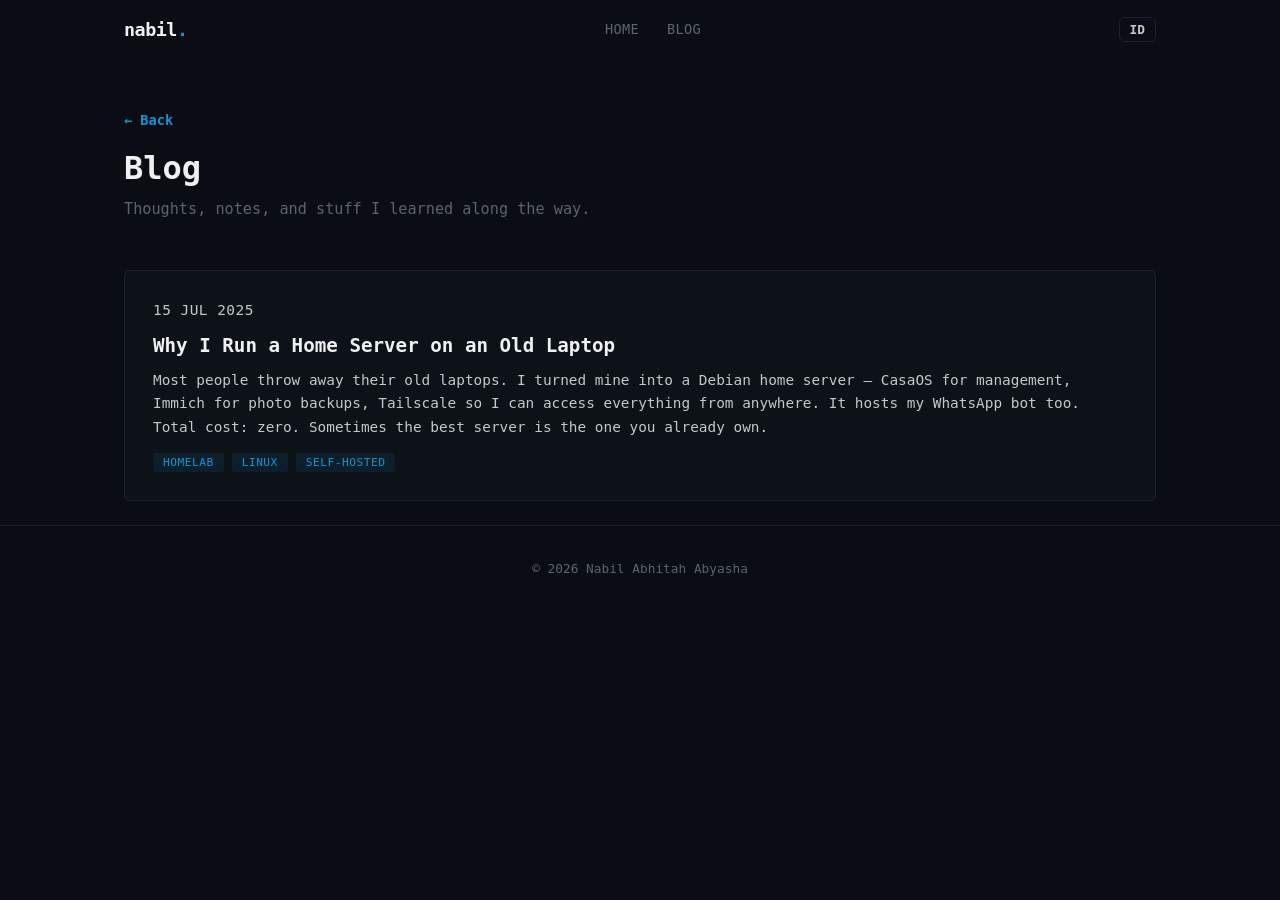
<file: blog.html>
<!DOCTYPE html>
<html lang="en">
<head>
  <meta charset="UTF-8">
  <meta name="viewport" content="width=device-width, initial-scale=1.0">
  <title>Blog — Nabil Abhitah Abyasha</title>
  <link rel="icon" href="favicon.svg" type="image/svg+xml">
  <link rel="preconnect" href="https://fonts.googleapis.com">
  <link rel="preconnect" href="https://fonts.gstatic.com" crossorigin>
  <link href="https://fonts.googleapis.com/css2?family=IBM+Plex+Sans:wght@400;500;600&family=Space+Grotesk:wght@500;600;700;800&display=swap" rel="stylesheet">
  <link rel="stylesheet" href="style.css">
  <style>
    .blog-header {
      max-width: var(--max-w);
      margin: 0 auto;
      padding: 48px 24px 24px;
    }
    .blog-header h1 {
      font: 700 2rem/1.3 var(--heading-font);
      color: var(--heading);
      margin-bottom: 8px;
    }
    .blog-header p {
      color: var(--muted);
      font-size: 0.95rem;
    }
    .blog-list {
      max-width: var(--max-w);
      margin: 0 auto;
      padding: 24px;
      display: flex;
      flex-direction: column;
      gap: 20px;
    }
    .blog-post {
      background: var(--surface);
      border: 1px solid var(--border);
      border-radius: var(--radius);
      padding: 28px;
      transition: border-color 0.2s, transform 0.2s;
    }
    .blog-post:hover {
      border-color: var(--accent);
      transform: translateY(-2px);
    }
    .blog-date {
      font: 0.75rem var(--mono);
      color: var(--muted);
      text-transform: uppercase;
      letter-spacing: 0.5px;
      margin-bottom: 10px;
    }
    .blog-post h2 {
      font: 600 1.2rem/1.4 var(--heading-font);
      color: var(--heading);
      margin-bottom: 10px;
    }
    .blog-post p {
      font-size: 0.9rem;
      color: var(--text);
      line-height: 1.6;
    }
    .blog-tags {
      display: flex;
      gap: 8px;
      margin-top: 14px;
      flex-wrap: wrap;
    }
    .blog-tag {
      font: 0.7rem var(--mono);
      color: var(--accent);
      background: var(--accent-glow);
      padding: 3px 10px;
      border-radius: 3px;
      text-transform: uppercase;
      letter-spacing: 0.5px;
    }
    .back-link {
      display: inline-block;
      margin-bottom: 16px;
      font-size: 0.85rem;
      font-weight: 600;
    }
  </style>
</head>
<body>

  <nav class="nav">
    <a href="index.html" class="logo">nabil<span class="dot">.</span></a>
    <button class="hamburger" aria-label="Menu">
      <span></span><span></span><span></span>
    </button>
    <ul class="nav-links">
      <li><a href="index.html">Home</a></li>
      <li><a href="blog.html">Blog</a></li>
    </ul>
    <button class="lang-toggle" onclick="toggleLang()">ID</button>
  </nav>

  <div class="blog-header">
    <a href="index.html" class="back-link">← Back</a>
    <h1>Blog</h1>
    <p>Thoughts, notes, and stuff I learned along the way.</p>
  </div>

  <div class="blog-list">

    <!-- TEMPLATE: copy this block to add a new post -->
    <article class="blog-post">
      <p class="blog-date">15 Jul 2025</p>
      <h2>Why I Run a Home Server on an Old Laptop</h2>
      <p>
        Most people throw away their old laptops. I turned mine into a Debian
        home server — CasaOS for management, Immich for photo backups,
        Tailscale so I can access everything from anywhere. It hosts my
        WhatsApp bot too. Total cost: zero. Sometimes the best server is
        the one you already own.
      </p>
      <div class="blog-tags">
        <span class="blog-tag">homelab</span>
        <span class="blog-tag">linux</span>
        <span class="blog-tag">self-hosted</span>
      </div>
    </article>
    <!-- END TEMPLATE -->

  </div>

  <footer>
    <p class="muted">© 2026 Nabil Abhitah Abyasha</p>
  </footer>

  <script>
    var hamburger = document.querySelector('.hamburger');
    var navLinks = document.querySelector('.nav-links');
    hamburger.addEventListener('click', function () {
      hamburger.classList.toggle('active');
      navLinks.classList.toggle('open');
    });
    navLinks.addEventListener('click', function (e) {
      if (e.target.tagName === 'A') {
        hamburger.classList.remove('active');
        navLinks.classList.remove('open');
      }
    });
  </script>
</body>
</html>
</file>
<file: style.css>
*,
*::before,
*::after {
  margin: 0;
  padding: 0;
  box-sizing: border-box;
}

:root {
  --bg:       #0a0e14;
  --bg-alt:   #111820;
  --surface:  #0d1219;
  --border:   #1a2030;

  --accent:       #1793d1;
  --accent-hover: #32a9e3;
  --accent-glow:  #1793d11a;

  --text:    #c5c8c6;
  --heading: #eef1f0;
  --muted:   #5c6370;

  --terminal-red:    #e06c75;
  --terminal-yellow: #e6b450;
  --terminal-green:  #7ec89b;

  --sans: 'JetBrains Mono', 'Fira Code', 'Cascadia Code', Consolas, monospace;
  --heading-font: 'JetBrains Mono', 'Fira Code', 'Cascadia Code', Consolas, monospace;
  --mono: 'JetBrains Mono', 'Fira Code', 'Cascadia Code', Consolas, monospace;

  --max-w:  1080px;
  --radius: 6px;
}

html {
  scroll-behavior: smooth;
  scroll-padding-top: 70px;
}

body {
  background: var(--bg);
  color: var(--text);
  font: 16px/1.65 var(--sans);
}

a {
  color: var(--accent);
  text-decoration: none;
}
a:hover {
  color: var(--accent-hover);
}

ul { list-style: none; }

.nav {
  position: sticky;
  top: 0;
  z-index: 10;
  display: flex;
  justify-content: space-between;
  align-items: center;
  max-width: var(--max-w);
  margin: 0 auto;
  padding: 16px 24px;
  background: var(--bg);
  border-bottom: 1px solid transparent;
}

.nav.scrolled {
  border-bottom-color: var(--border);
}

.logo {
  font: 700 1.15rem var(--mono);
  color: var(--heading);
  letter-spacing: -0.5px;
}
.logo .dot { color: var(--accent); }

.nav-links {
  display: flex;
  gap: 28px;
}
.nav-links a {
  color: var(--muted);
  font-size: 0.85rem;
  font-weight: 500;
  text-transform: uppercase;
  letter-spacing: 0.3px;
}
.nav-links a:hover {
  color: var(--text);
  text-decoration: none;
}

.hero-wrapper {
  max-width: var(--max-w);
  margin: 40px auto 0;
  padding: 0 24px;
}

.topbar {
  display: flex;
  align-items: center;
  background: var(--bg-alt);
  padding: 8px 16px;
  border: 1px solid var(--border);
  border-bottom: none;
  border-radius: var(--radius) var(--radius) 0 0;
}

.dots {
  display: flex;
  gap: 6px;
}

.dots span {
  width: 10px;
  height: 10px;
  border-radius: 50%;
}

.dots span:nth-child(1) { background: var(--terminal-red); }
.dots span:nth-child(2) { background: var(--terminal-yellow); }
.dots span:nth-child(3) { background: var(--terminal-green); }

.titlebar-text {
  margin-left: 14px;
  font-size: .8rem;
  color: var(--muted);
  font-family: var(--mono);
}

.hero {
  display: flex;
  align-items: center;
  gap: 60px;
  background: var(--surface);
  border: 1px solid var(--border);
  border-radius: 0 0 var(--radius) var(--radius);
  padding: 60px;
  box-shadow: 0 10px 30px rgba(0,0,0,0.4);
}

.hero-text { flex: 1; }

.hero-avatar {
  width: 80px;
  height: 80px;
  border-radius: 50%;
  box-shadow: 0 0 20px rgba(74, 127, 181, 0.3);
  margin-bottom: 16px;
  display: block;
}

.tagline {
  font-size: 0.8rem;
  font-weight: 600;
  text-transform: uppercase;
  letter-spacing: 1.5px;
  color: var(--accent);
  margin-bottom: 12px;
}

.hero h1 {
  font: 800 2.8rem/1.15 var(--heading-font);
  color: var(--heading);
  margin-bottom: 20px;
  letter-spacing: -1px;
}

.highlight { color: var(--accent); }

.bio {
  max-width: 520px;
  margin-bottom: 32px;
  color: var(--text);
  line-height: 1.7;
}

.buttons { display: flex; gap: 12px; }

.btn {
  display: inline-block;
  padding: 10px 22px;
  border-radius: var(--radius);
  font-size: 0.85rem;
  font-weight: 600;
}

.btn.primary {
  background: var(--accent);
  color: #fff;
}
.btn.primary:hover {
  background: var(--accent-hover);
  color: #fff;
  text-decoration: none;
}

.btn.outline {
  border: 1px solid var(--border);
  color: var(--text);
}
.btn.outline:hover {
  border-color: var(--accent);
  color: var(--accent);
  text-decoration: none;
}

.hero-card {
  flex-shrink: 0;
}
.hero-card pre {
  font: 0.72rem/1.5 var(--mono);
  color: var(--accent);
  background: transparent;
  border: none;
  padding: 16px 20px;
  box-shadow: none;
  position: relative;
  overflow: hidden;
  transition: text-shadow 0.3s;
}

.hero-card pre.glow {
  text-shadow: 0 0 5px var(--accent-glow), 0 0 10px var(--accent-glow);
}

.hero-card pre .scanline {
  position: absolute;
  top: 0; left: 0; right: 0;
  height: 2px;
  background: linear-gradient(90deg, transparent, rgba(23, 147, 209, 0.25), transparent);
  opacity: 0;
  pointer-events: none;
}

.hero-card pre .scanline.active {
  opacity: 1;
  animation: ascii-scan 3s linear infinite;
}

@keyframes ascii-scan {
  0% { top: 0; }
  100% { top: 100%; }
}

.ascii-line {
  display: block;
  opacity: 0;
  transform: translateY(2px);
  transition: opacity 0.1s ease, transform 0.1s ease;
}

.ascii-line.visible {
  opacity: 1;
  transform: translateY(0);
}

.sep {
  max-width: calc(var(--max-w) - 48px);
  width: calc(100% - 48px);
  margin: 20px auto;
  border: none;
  border-top: 1px solid var(--border);
}

.page-section {
  max-width: var(--max-w);
  margin: 0 auto;
  padding: 80px 24px;
}

.page-section.alt {
  background: var(--bg-alt);
  max-width: 100%;
}

.page-section.alt h2,
.page-section.alt .subtitle,
.page-section.alt .skill-cols {
  max-width: var(--max-w);
  margin-left: auto;
  margin-right: auto;
}

.page-section h2 {
  font: 700 1.6rem/1.3 var(--heading-font);
  color: var(--heading);
  margin-bottom: 8px;
}

.subtitle {
  color: var(--muted);
  font-size: 0.95rem;
  margin-bottom: 40px;
}

.cards {
  display: grid;
  grid-template-columns: repeat(auto-fit, minmax(260px, 1fr));
  gap: 20px;
  align-items: start;
}

.card {
  display: flex;
  flex-direction: column;
  background: var(--surface);
  border: 1px solid var(--border);
  border-radius: var(--radius);
  padding: 24px;
  transition: border-color 0.2s, transform 0.2s;
  height: 100%;
}
.card:hover {
  border-color: var(--muted);
  transform: translateY(-2px);
}

.mt-auto {
  margin-top: auto;
}

.tag {
  display: block;
  font: 0.7rem var(--mono);
  color: var(--accent);
  text-transform: uppercase;
  letter-spacing: 1px;
  margin-bottom: 10px;
}

.tag-new {
  display: inline-block;
  background: var(--accent);
  color: #fff;
  font-size: 0.6rem;
  padding: 2px 6px;
  border-radius: 4px;
  margin-left: 8px;
  vertical-align: middle;
}

.card h3 {
  font-size: 1.1rem;
  color: var(--heading);
  margin-bottom: 10px;
}

.card p {
  font-size: 0.88rem;
  color: var(--muted);
  line-height: 1.55;
  margin-bottom: 16px;
}

.card a {
  font-size: 0.85rem;
  font-weight: 600;
}

.card-featured {
  display: grid;
  grid-template-columns: 1.25fr 1fr;
  background: var(--surface);
  border: 1px solid var(--border);
  border-radius: var(--radius);
  margin-bottom: 24px;
  overflow: hidden;
  box-shadow: 0 4px 15px rgba(0, 0, 0, 0.4);
  transition: transform 0.2s, border-color 0.2s;
  min-height: 380px;
}

.card-featured:hover {
  transform: translateY(-2px);
  border-color: var(--muted);
}

.card-featured-body {
  padding: 40px;
  display: flex;
  flex-direction: column;
  justify-content: center;
}

.card-featured-body h3 {
  font-size: 1.3rem;
  color: var(--heading);
  margin-bottom: 12px;
}

.card-featured-body p {
  color: var(--muted);
  font-size: 0.95rem;
  line-height: 1.6;
  margin-bottom: 32px;
}

.card-featured-links {
  display: flex;
  gap: 12px;
}

.card-featured-links .btn-sm {
  padding: 8px 16px;
  font-size: 0.8rem;
}

.card-featured-marquee {
  background: var(--bg-alt);
  border-left: 1px solid var(--border);
  display: flex;
  flex-direction: column;
  justify-content: flex-end;
}

.card-featured-marquee .logo-marquee {
  margin-top: 0;
  border-top: none;
  padding: 32px 0;
}

.logo-marquee {
  overflow: hidden;
  margin-top: 16px;
  border-top: 1px solid var(--border);
  padding-top: 14px;
  mask-image: linear-gradient(90deg, transparent, #000 10%, #000 90%, transparent);
  -webkit-mask-image: linear-gradient(90deg, transparent, #000 10%, #000 90%, transparent);
}

.logo-track {
  display: flex;
  gap: 20px;
  align-items: center;
  width: max-content;
  animation: marquee 20s linear infinite;
}

.logo-track img {
  height: 16px;
  align-self: center;
  width: auto;
  opacity: 0.45;
  filter: grayscale(1) brightness(1.5);
  transition: opacity 0.2s, filter 0.2s;
  flex-shrink: 0;
}

.card:hover .logo-track img,
.card-featured:hover .logo-track img {
  opacity: 0.7;
  filter: grayscale(0);
}

.logo-track:hover {
  animation-play-state: paused;
}

@keyframes marquee {
  0%   { transform: translateX(0); }
  100% { transform: translateX(-50%); }
}

.skill-cols {
  display: grid;
  grid-template-columns: repeat(auto-fit, minmax(220px, 1fr));
  gap: 24px;
  padding: 0 24px;
}

.skill-box {
  background: var(--surface);
  border: 1px solid var(--border);
  border-radius: var(--radius);
  padding: 24px;
}

.skill-box h3 {
  font: 600 0.85rem/1.4 var(--heading-font);
  text-transform: uppercase;
  letter-spacing: 0.8px;
  color: var(--heading);
  padding-bottom: 10px;
  margin-bottom: 14px;
  border-bottom: 1px solid var(--border);
}

.skill-box li {
  font-size: 0.9rem;
  padding: 5px 0 5px 12px;
  border-left: 2px solid var(--border);
  transition: border-color 0.15s;
}
.skill-box li:hover {
  border-left-color: var(--accent);
}

.contact-row {
  display: flex;
  gap: 20px;
  align-items: center;
  flex-wrap: wrap;
}

.contact-link {
  display: flex;
  flex-direction: column;
  gap: 4px;
  background: var(--surface);
  border: 1px solid var(--border);
  border-radius: var(--radius);
  padding: 24px 32px;
  min-width: 220px;
  transition: border-color 0.2s, transform 0.2s;
}
.contact-link:hover {
  border-color: var(--muted);
  transform: translateY(-2px);
  text-decoration: none;
}

.contact-link .icon {
  font: 1.4rem var(--mono);
  color: var(--accent);
}

.contact-link strong {
  font-size: 0.75rem;
  text-transform: uppercase;
  letter-spacing: 1px;
  color: var(--muted);
}

.contact-link span:last-child {
  font-size: 0.9rem;
  color: var(--text);
}

footer {
  text-align: center;
  padding: 32px 24px;
  border-top: 1px solid var(--border);
  font-size: 0.8rem;
  color: var(--muted);
}
footer p + p { margin-top: 4px; }

.muted { color: var(--muted); }

::-webkit-scrollbar       { width: 5px; }
::-webkit-scrollbar-track { background: var(--bg); }
::-webkit-scrollbar-thumb { background: var(--border); border-radius: 3px; }

::selection {
  background: var(--accent);
  color: var(--bg);
}

.page-section,
.hero-wrapper {
  opacity: 0;
  transform: translateY(16px);
}
.page-section.visible,
.hero-wrapper.visible {
  opacity: 1;
  transform: translateY(0);
  transition: opacity 0.5s ease, transform 0.5s ease;
}

.hamburger {
  display: none;
  flex-direction: column;
  gap: 5px;
  cursor: pointer;
  background: none;
  border: none;
  padding: 4px;
}
.hamburger span {
  display: block;
  width: 22px;
  height: 2px;
  background: var(--text);
  border-radius: 2px;
  transition: transform 0.25s, opacity 0.25s;
}
.hamburger.active span:nth-child(1) { transform: translateY(7px) rotate(45deg); }
.hamburger.active span:nth-child(2) { opacity: 0; }
.hamburger.active span:nth-child(3) { transform: translateY(-7px) rotate(-45deg); }

@media (max-width: 800px) {
  .hero {
    flex-direction: column;
    text-align: left;
    align-items: stretch;
  }
  .hero-card {
    width: 100%;
    overflow-x: auto;
  }
  .card-featured {
    grid-template-columns: 1fr;
    min-height: auto;
  }
  .card-featured-body {
    padding: 32px 24px;
  }
  .card-featured-marquee {
    border-left: none;
    border-top: 1px solid var(--border);
    min-height: 120px;
  }
}

@media (max-width: 700px) {
  .hamburger { display: flex; }
  .nav-right { gap: 12px; }
  .nav-links {
    display: none;
    position: absolute;
    top: 100%;
    left: 0;
    right: 0;
    flex-direction: column;
    background: var(--bg);
    border-bottom: 1px solid var(--border);
    padding: 16px 24px;
    gap: 16px;
  }
  .nav-links.open { display: flex; }
  .nav-links a { font-size: 0.9rem; }
  .nav { position: relative; }
  .hero {
    flex-direction: column;
    padding: 24px 20px 32px;
    gap: 24px;
  }
  .hero-wrapper { padding: 0 12px; }
  .hero h1 { font-size: 2rem; }
  .hero-card pre { font-size: 0.62rem; }
  .page-section { padding: 48px 20px; }
  .skill-cols { padding: 0; }
}

.nav-right {
  display: flex;
  align-items: center;
  gap: 20px;
}

.lang-toggle {
  background: transparent;
  color: var(--text);
  border: 1px solid var(--border);
  padding: 4px 10px;
  border-radius: 6px;
  font: 600 0.8rem var(--mono);
  cursor: pointer;
  transition: all 0.2s;
  text-transform: uppercase;
}

.lang-toggle:hover {
  background: var(--surface);
  color: var(--heading);
  border-color: var(--text);
}
</file>
